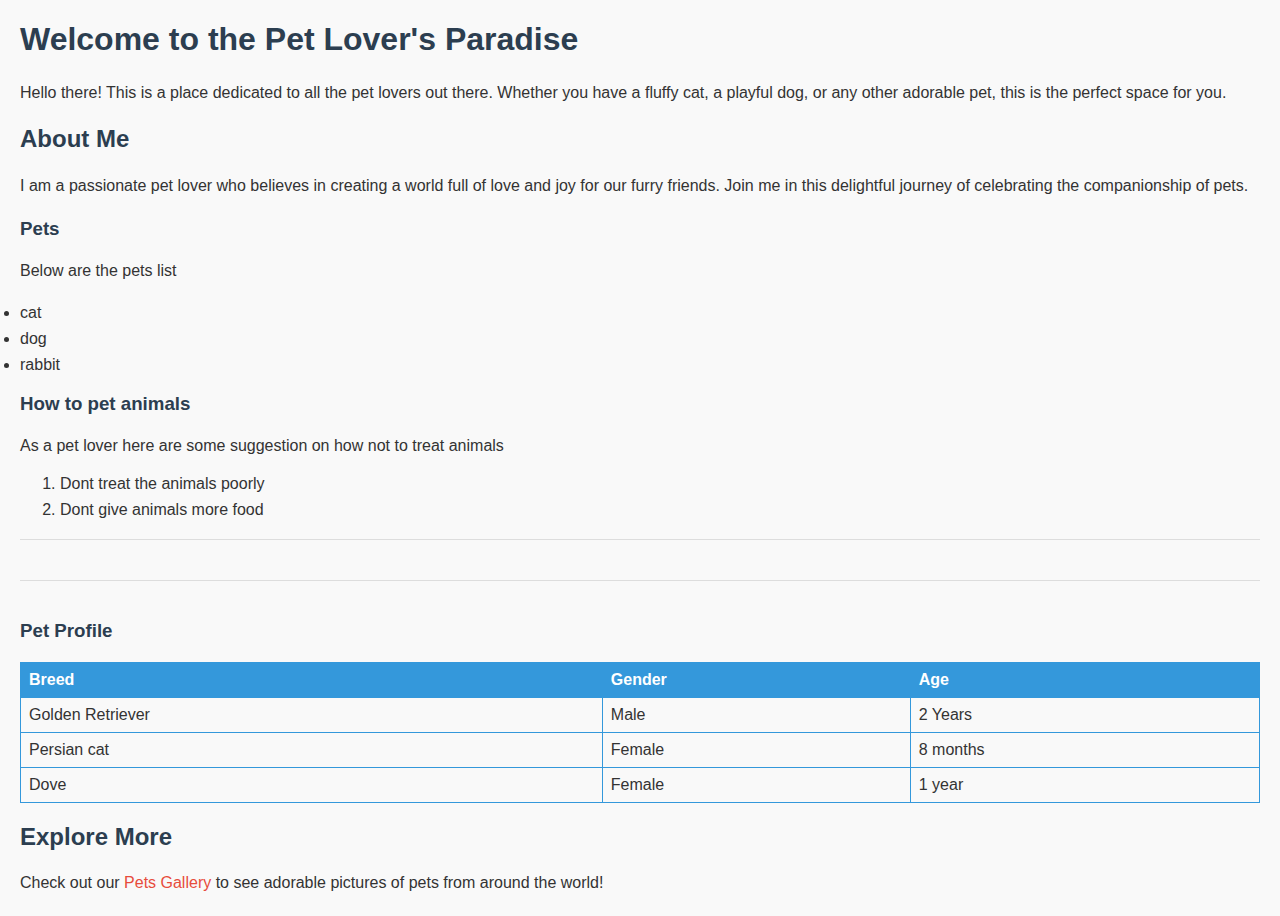
<file: index.html>
<!DOCTYPE html>
<html lang="en">
<head>
    <meta charset="UTF-8">
    <meta name="viewport" content="width=device-width, initial-scale=1.0">
  <link rel="stylesheet" href="style.css">

    <title>Pet Lover's Paradise</title>
</head>
<body>

    <h1>Welcome to the Pet Lover's Paradise</h1>

    <p>Hello there! This is a place dedicated to all the pet lovers out there. Whether you have a fluffy cat, a playful dog, or any other adorable pet, this is the perfect space for you.</p>

    <h2>About Me</h2>
    <p>I am a passionate pet lover who believes in creating a world full of love and joy for our furry friends. Join me in this delightful journey of celebrating the companionship of pets.</p>
  <h3>Pets</h3>
  <p>Below are the pets list</p>
  <ul></ul>
  <li>cat</li>
  <li>dog</li>
  <li>rabbit</li>
  
</Section>
  <h3>How to pet animals</h3>
  <p>As a pet lover here are some suggestion on how not to treat animals </p>
  <ol>
  <li>Dont treat the animals poorly</li>
  <li>Dont give animals more food</li>
</ol>
 <Section>
   
   <section> 
   <h3>Pet Profile</h3>
   <table>
     <tr>
     <th>Breed</th>
   <th>Gender</th>
   <th>Age</th>
   </tr>
     <td> Golden Retriever </td>
     <td> Male </td>
     <td> 2 Years </td>
     <tr> 
      <td> Persian cat </td> 
       <td> Female </td>
       <td> 8 months</td>
     </tr>
     <tr>
       <td>Dove</td>
       <td>Female</td>
       <td>1 year</td>
     </tr>
   </table>
   </section>
    <h2>Explore More</h2>
    <p>Check out our <a href="pets_gallery.html">Pets Gallery</a> to see adorable pictures of pets from around the world!</p>

</body>
</html>
</file>
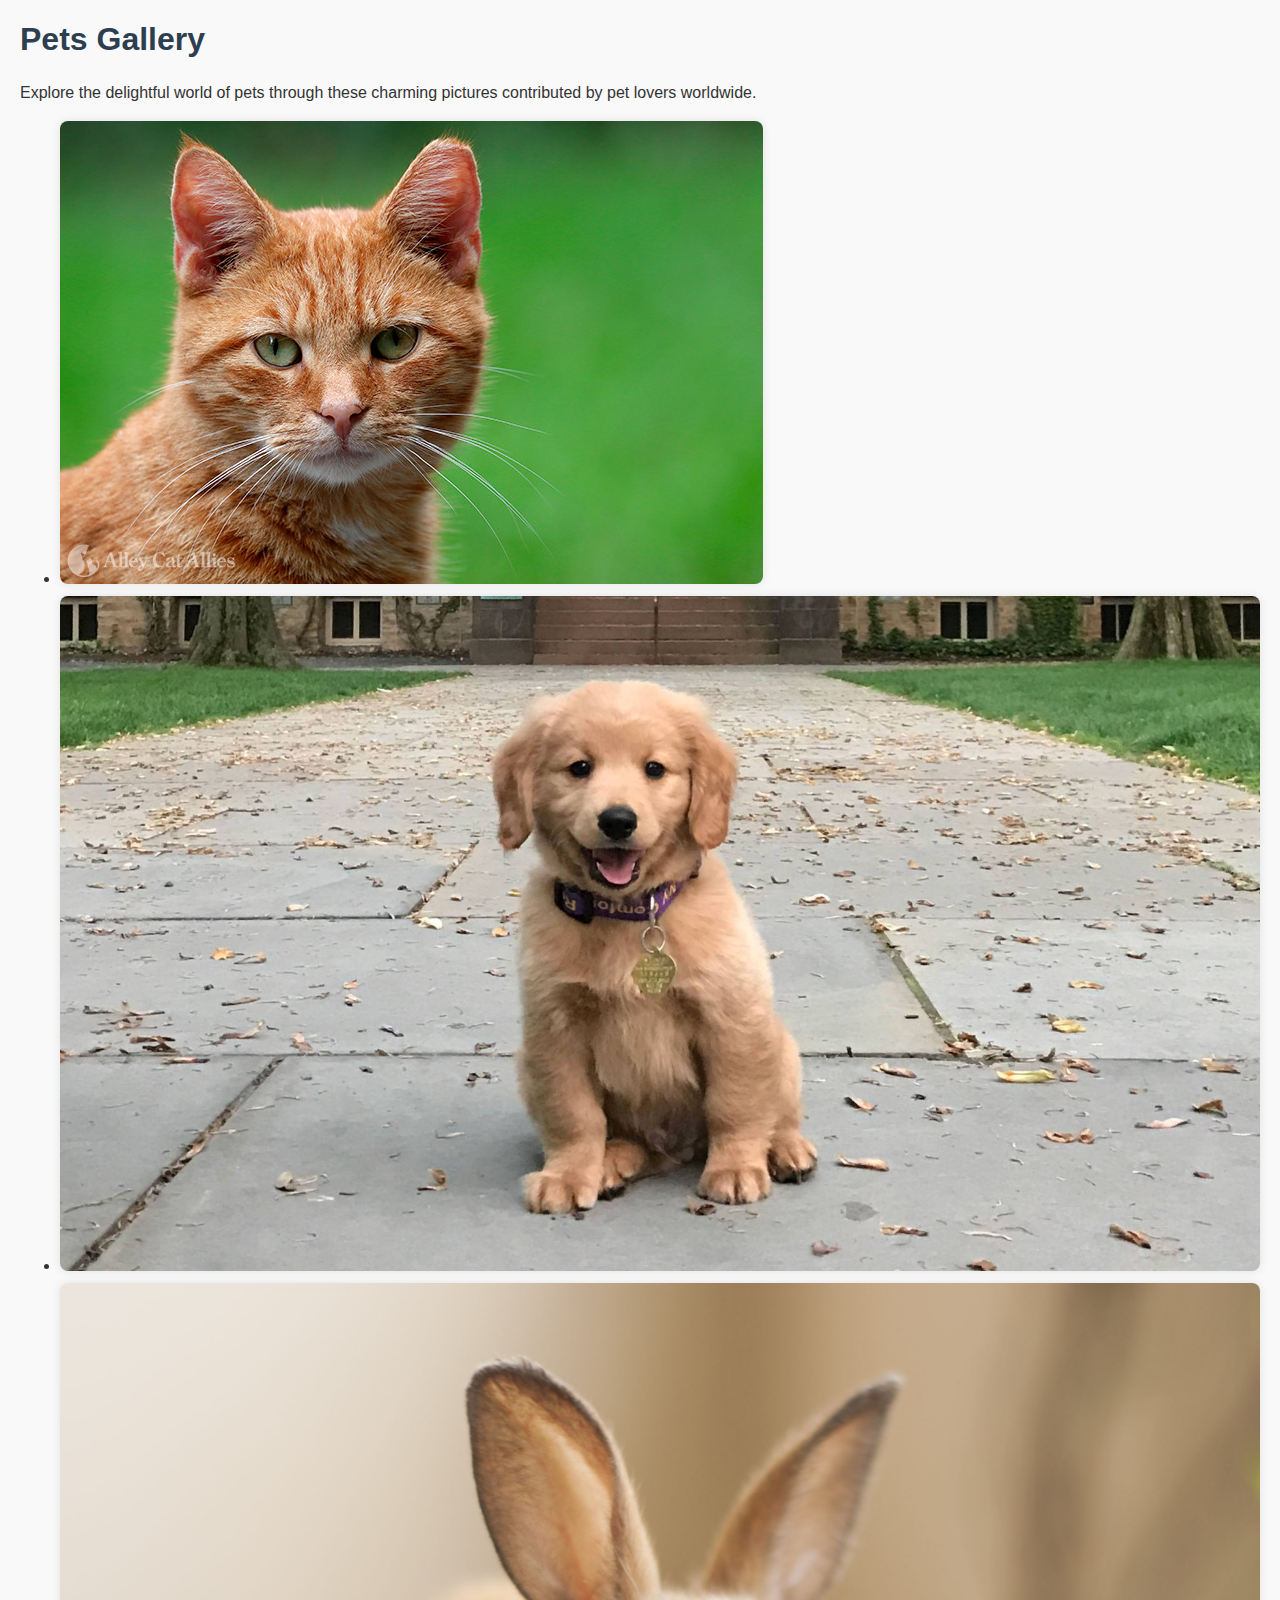
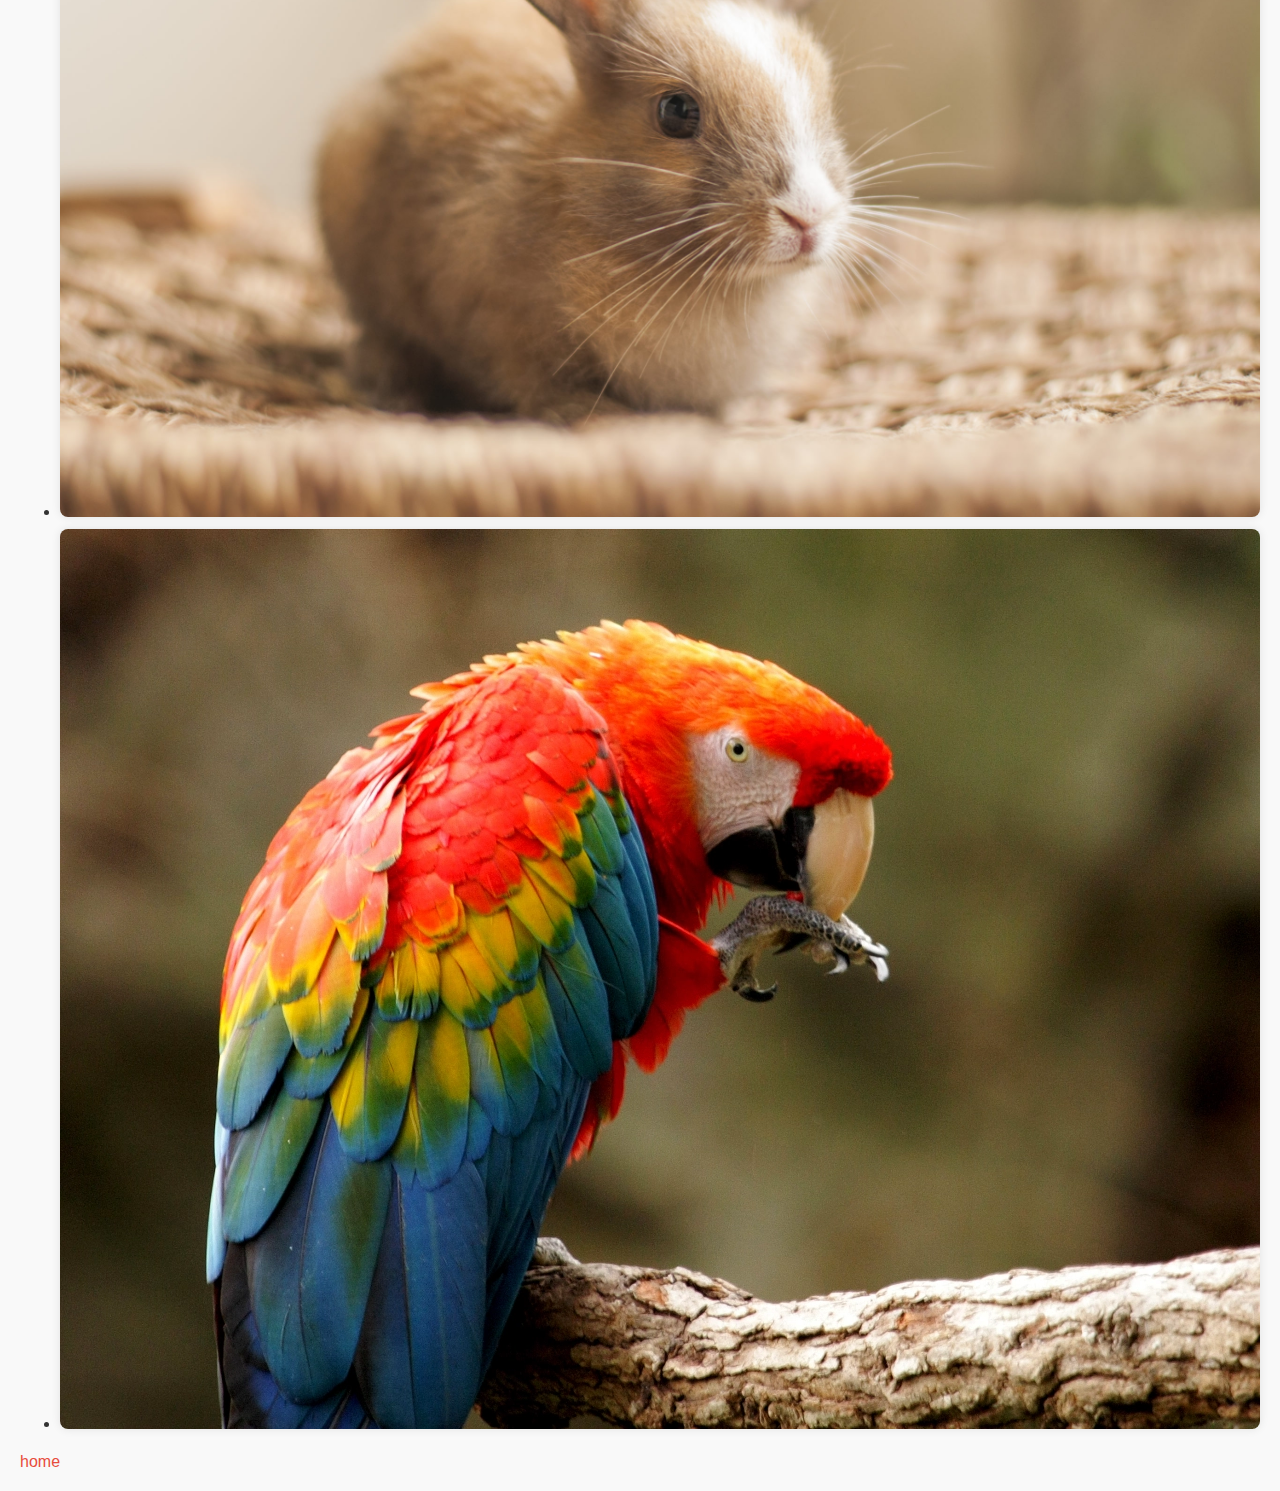
<file: pets_gallery.html>
<!DOCTYPE html>
<html lang="en">
<head>
    <meta charset="UTF-8">
    <meta name="viewport" content="width=device-width, initial-scale=1.0">
    <title>Pet Gallery - Pet Lover's Paradise</title>
</head>
<body>
  <link rel="stylesheet" href="style.css">
    <h1>Pets Gallery</h1>

    <p>Explore the delightful world of pets through these charming pictures contributed by pet lovers worldwide.</p>

    <ul>
        <li><img src="cat.jpg" alt="Adorable Cat"></li>
        <li><img src="dog.jpg" alt="Playful Dog"></li>
        <li><img src="rabbit.jpg" alt="Cute Rabbit"></li>
        <li><img src="parrot.jpg" alt="Colorful Parrot"></li>
    </ul>
  <a href="index.html">home</a>
</body>
</html>
</file>
<file: style.css>
body {
    font-family: 'Arial', sans-serif;
    margin: 20px;
    background-color: #f9f9f9;
    color: #333;
}

h1, h2, h3 {
    color: #2c3e50;
}

p {
    line-height: 1.6;
}

ul, ol {
    margin-bottom: 20px;
}

img {
    max-width: 100%;
    height: auto;
    border-radius: 8px;
    box-shadow: 0 0 10px rgba(0, 0, 0, 0.1);
}

table {
    width: 100%;
    border-collapse: collapse;
    margin-top: 20px;
}

th, td {
    border: 1px solid #3498db;
    padding: 8px;
    text-align: left;
}

th {
    background-color: #3498db;
    color: white;
}

a {
    color: #e74c3c;
    text-decoration: none;
}

a:hover {
    text-decoration: underline;
}

/* Add some spacing to the list items */
li {
    margin-bottom: 8px;
}

/* Style the sections for better readability */
section {
    margin-top: 20px;
    border-top: 1px solid #ddd;
    padding-top: 20px;
}
</file>
